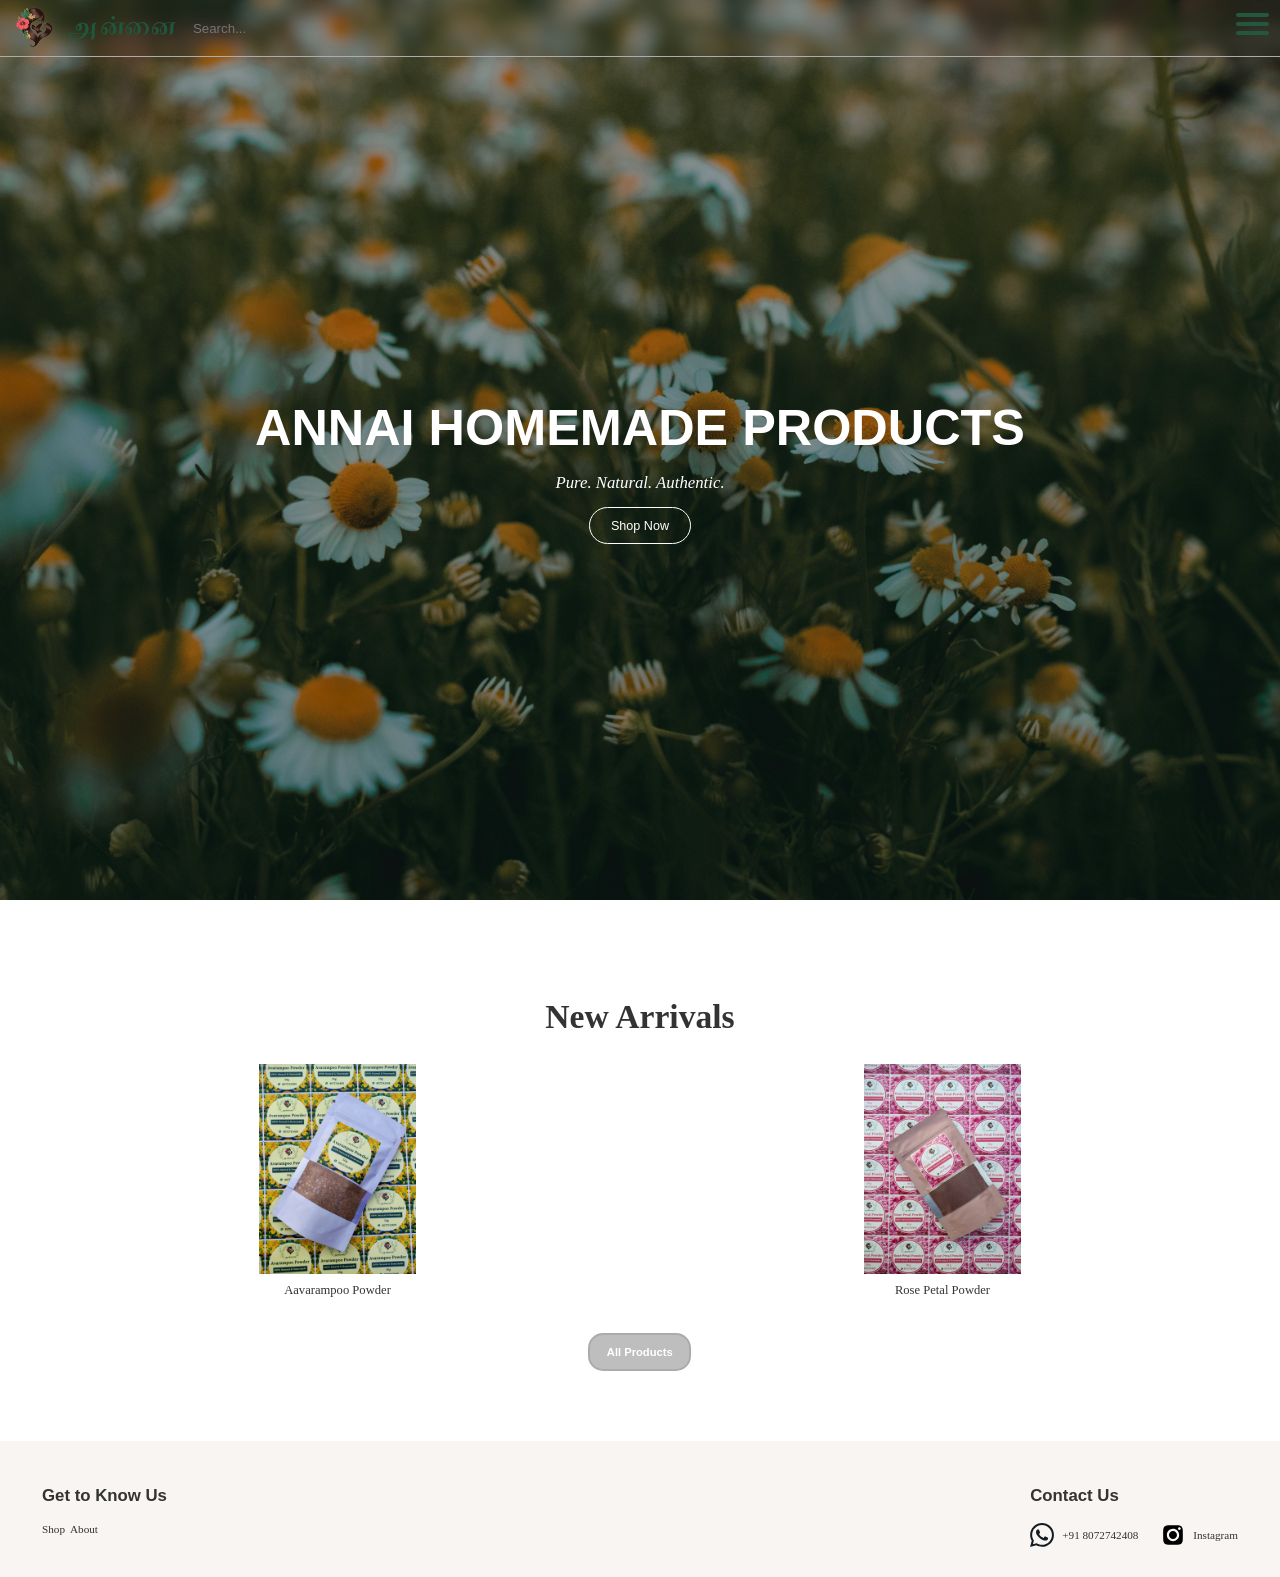
<file: index.html>
<!DOCTYPE html>
<html lang="en">
<head>
  <meta charset="UTF-8" />
  <meta name="viewport" content="width=device-width, initial-scale=1.0" />
  <title>Home - Homemade Products</title>
  <link rel="stylesheet" href="styles.css" />
</head>
<body>

  <!-- Header -->
  <header class="header">
    <div class="navbar-left">
      <div class="navbar-brand">
        <a href="index.html">
          <img src="images/logo.png" alt="Logo" class="navbar-logo" />
        </a>
        <a href="index.html">
          <img src="images/font.png" alt="Brand" class="navbar-font" />
        </a>
      </div>
      <form action="products.html" method="get">
        <input type="text" name="keyword" placeholder="Search..." class="search-bar" />
      </form>
    </div>
  
    <!-- Desktop Navigation -->
    <nav class="navbar-right">
      <a href="index.html">Home</a>
      <a href="products.html">Products</a>
    </nav>
  
    <!-- Mobile Hamburger Menu (for tall screens only) -->
    <div id="menuToggle">
      <input type="checkbox" />
      <span></span>
      <span></span>
      <span></span>
  
      <ul id="menu">
        <li><a href="index.html">Home</a></li>
        <li><a href="products.html">Products</a></li>
      </ul>
    </div>
  </header>
  

  <!-- Hero Section -->
  <section class="hero parallax" style="background-image: url('images/background.jpg');">
    <div class="hero-content">
      <h1>ANNAI HOMEMADE PRODUCTS</h1>
      <p>Pure. Natural. Authentic.</p>
      <button onclick="location.href='products.html'">Shop Now</button>
    </div>
  </section>

  <!-- New Arrivals -->
  <section class="product-section">
    <h2>New Arrivals</h2>
    <div class="product-grid">
      <div class="product-item">
        <img src="images/aavarampoo.jpg" alt="Aavarampoo Powder" />
        <p>Aavarampoo Powder</p>
      </div>
      <div class="product-item">
        <img src="images/rose-petal.jpg" alt="Rose Petal Powder" />
        <p>Rose Petal Powder</p>
      </div>
    </div>
    <button class="product-button" onclick="location.href='products.html'">All Products</button>
  </section>

  <!-- Footer -->
  <footer class="footer">
    <div>
      <h3>Get to Know Us</h3>
      <a href="products.html">Shop</a>&nbsp;
      <a href="knowus.html">About</a>
    </div>
    <div>
      <h3>Contact Us</h3>

      <!-- WhatsApp -->
      <a href="tel:+919876543210" target="_blank" style="display: inline-flex; align-items: center; gap: 8px;">
        <svg xmlns="http://www.w3.org/2000/svg" shape-rendering="geometricPrecision" text-rendering="geometricPrecision" image-rendering="optimizeQuality" fill-rule="evenodd" clip-rule="evenodd" viewBox="0 0 510 512.459" width="24" height="24">
          <path fill="#111B21" d="M435.689 74.468C387.754 26.471 324 .025 256.071 0 116.098 0 2.18 113.906 2.131 253.916c-.024 44.758 11.677 88.445 33.898 126.946L0 512.459l134.617-35.311c37.087 20.238 78.85 30.891 121.345 30.903h.109c139.949 0 253.88-113.917 253.928-253.928.024-67.855-26.361-131.645-74.31-179.643v-.012zm-179.618 390.7h-.085c-37.868-.011-75.016-10.192-107.428-29.417l-7.707-4.577-79.886 20.953 21.32-77.889-5.017-7.987c-21.125-33.605-32.29-72.447-32.266-112.322.049-116.366 94.729-211.046 211.155-211.046 56.373.025 109.364 22.003 149.214 61.903 39.853 39.888 61.781 92.927 61.757 149.313-.05 116.377-94.728 211.058-211.057 211.058v.011zm115.768-158.067c-6.344-3.178-37.537-18.52-43.358-20.639-5.82-2.119-10.044-3.177-14.27 3.178-4.225 6.357-16.388 20.651-20.09 24.875-3.702 4.238-7.403 4.762-13.747 1.583-6.343-3.178-26.787-9.874-51.029-31.487-18.86-16.827-31.597-37.598-35.297-43.955-3.702-6.355-.39-9.789 2.775-12.943 2.849-2.848 6.344-7.414 9.522-11.116s4.225-6.355 6.343-10.581c2.12-4.238 1.06-7.937-.522-11.117-1.584-3.177-14.271-34.409-19.568-47.108-5.151-12.37-10.385-10.69-14.269-10.897-3.703-.183-7.927-.219-12.164-.219s-11.105 1.582-16.925 7.939c-5.82 6.354-22.209 21.709-22.209 52.927 0 31.22 22.733 61.405 25.911 65.642 3.177 4.237 44.745 68.318 108.389 95.812 15.135 6.538 26.957 10.446 36.175 13.368 15.196 4.834 29.027 4.153 39.96 2.52 12.19-1.825 37.54-15.353 42.824-30.172 5.283-14.818 5.283-27.529 3.701-30.172-1.582-2.641-5.819-4.237-12.163-7.414l.011-.024z"></path>
        </svg>
        <span>+91 8072742408</span>
      </a>

      <!-- Instagram -->
      <a href="https://www.instagram.com/annaihomemadeproducts/" target="_blank" style="display: inline-flex; align-items: center; gap: 8px; margin-left: 20px;">
        <svg xmlns="http://www.w3.org/2000/svg" shape-rendering="geometricPrecision" text-rendering="geometricPrecision" image-rendering="optimizeQuality" fill-rule="evenodd" clip-rule="evenodd" viewBox="0 0 512 512" width="24" height="24">
          <path fill-rule="nonzero" d="M170.663 256.157c-.083-47.121 38.055-85.4 85.167-85.482 47.121-.092 85.407 38.029 85.499 85.159.091 47.13-38.047 85.4-85.176 85.492-47.112.09-85.399-38.039-85.49-85.169zm-46.108.092c.141 72.602 59.106 131.327 131.69 131.185 72.592-.14 131.35-59.089 131.209-131.691-.141-72.577-59.114-131.336-131.715-131.194-72.585.141-131.325 59.114-131.184 131.7zm237.104-137.092c.033 16.954 13.817 30.682 30.772 30.649 16.961-.034 30.689-13.811 30.664-30.765-.033-16.954-13.818-30.69-30.78-30.656-16.962.033-30.689 13.818-30.656 30.772zm-208.696 345.4c-24.958-1.086-38.511-5.234-47.543-8.709-11.961-4.628-20.496-10.177-29.479-19.093-8.966-8.951-14.532-17.461-19.202-29.397-3.508-9.033-7.73-22.569-8.9-47.527-1.269-26.983-1.559-35.078-1.683-103.433-.133-68.338.116-76.434 1.294-103.441 1.069-24.941 5.242-38.512 8.709-47.536 4.628-11.977 10.161-20.496 19.094-29.478 8.949-8.983 17.459-14.532 29.403-19.202 9.025-3.526 22.561-7.715 47.511-8.9 26.998-1.278 35.085-1.551 103.423-1.684 68.353-.133 76.448.108 103.456 1.294 24.94 1.086 38.51 5.217 47.527 8.709 11.968 4.628 20.503 10.145 29.478 19.094 8.974 8.95 14.54 17.443 19.21 29.413 3.524 8.999 7.714 22.552 8.892 47.494 1.285 26.998 1.576 35.094 1.7 103.432.132 68.355-.117 76.451-1.302 103.442-1.087 24.957-5.226 38.52-8.709 47.56-4.629 11.953-10.161 20.488-19.103 29.471-8.941 8.949-17.451 14.531-29.403 19.201-9.009 3.517-22.561 7.714-47.494 8.9-26.998 1.269-35.086 1.56-103.448 1.684-68.338.133-76.424-.124-103.431-1.294z"></path>
        </svg>
        <span>Instagram</span>
      </a>
    </div>
  </footer>

</body>
</html>
</file>
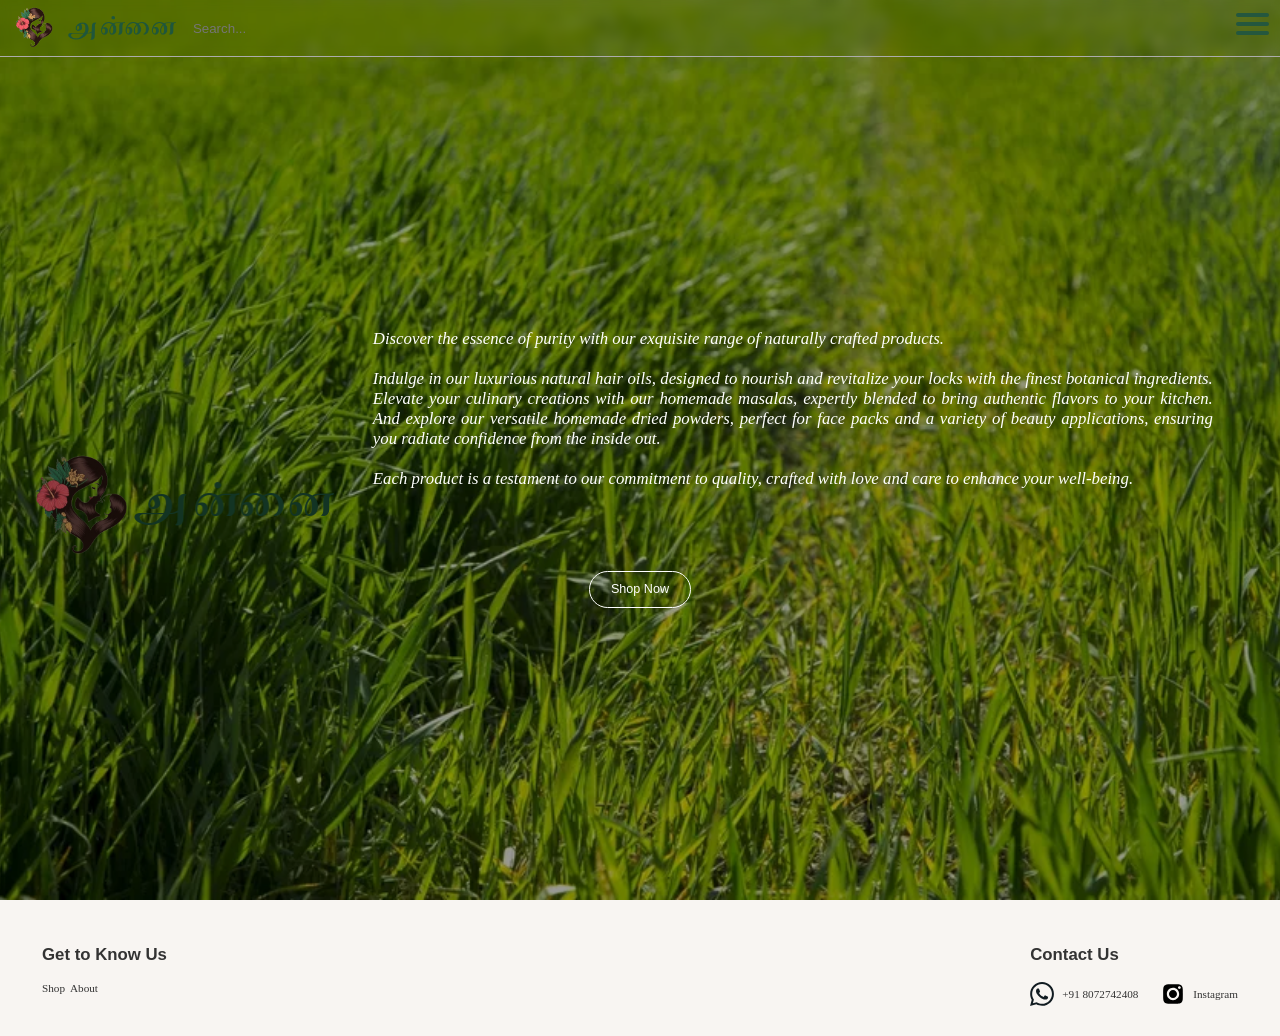
<file: knowus.html>
<!DOCTYPE html>
<html lang="en">
<head>
  <meta charset="UTF-8" />
  <meta name="viewport" content="width=device-width, initial-scale=1.0" />
  <title>Products - Homemade Products</title>
  <link rel="stylesheet" href="styles.css" />
  <script defer src="scripts.js"></script>
</head>
<body>

  <!-- Section 1: Header -->
<header class="header">
  <div class="navbar-left">
    <div class="navbar-brand">
      <a href="index.html">
        <img src="images/logo.png" alt="Logo" class="navbar-logo" />
      </a>
      <a href="index.html">
        <img src="images/font.png" alt="Brand" class="navbar-font" />
      </a>
    </div>
    <form action="products.html" method="get">
      <input type="text" name="keyword" placeholder="Search..." class="search-bar" />
    </form>
  </div>

  <!-- Desktop Navigation -->
  <nav class="navbar-right">
    <a href="index.html">Home</a>
    <a href="products.html">All</a>
    <a href="products.html?type=Powders">Powders</a>
    <a href="products.html?type=Hair Oils">Hair Oils</a>
    <a href="products.html?type=Masalas">Masalas</a>
  </nav>

  <!-- Mobile Hamburger Menu (only visible on tall screens) -->
  <div id="menuToggle">
    <input type="checkbox" />
    <span></span>
    <span></span>
    <span></span>

    <ul id="menu">
      <li><a href="index.html">Home</a></li>
      <li><a href="products.html">All</a></li>
      <li><a href="products.html?type=Powders">Powders</a></li>
      <li><a href="products.html?type=Hair Oils">Hair Oils</a></li>
      <li><a href="products.html?type=Masalas">Masalas</a></li>
    </ul>
  </div>
</header>




<!-- content -->

<!-- Hero Section -->
<section class="hero parallax" style="background-image: url('images/ku-background.jpg');">
    <div class="hero-content">
      <div>
        <img src="images/logo.png" alt="Logo" style="width: 100px; height: auto; vertical-align: middle; padding-top: 45px;" />
        <img src="images/font.png" alt="Font" style="width: 200px; height: auto; vertical-align: middle; padding-top: 45px;" />
      <p2>Discover the essence of purity with our exquisite range of naturally crafted products. <br><br>
       Indulge in our luxurious natural hair oils, designed to nourish and revitalize your locks with the finest botanical ingredients.
       Elevate your culinary creations with our homemade masalas, expertly blended to bring authentic flavors to your kitchen.
       And explore our versatile homemade dried powders, perfect for face packs and a variety of beauty applications, ensuring you radiate confidence from the inside out. <br><br>
       Each product is a testament to our commitment to quality, crafted with love and care to enhance your well-being.</p2>
       <p></p>
      </div>
      <button onclick="location.href='products.html'">Shop Now</button>
    </div>
  </section>



<footer class="footer">
    <div>
      <h3>Get to Know Us</h3>
      <a href="products.html">Shop</a>&nbsp;
      <a href="#">About</a>
    </div>
    <div>
      <h3>Contact Us</h3>

      <!-- WhatsApp -->
      <a href="tel:+919876543210" target="_blank" style="display: inline-flex; align-items: center; gap: 8px;">
        <svg xmlns="http://www.w3.org/2000/svg" shape-rendering="geometricPrecision" text-rendering="geometricPrecision" image-rendering="optimizeQuality" fill-rule="evenodd" clip-rule="evenodd" viewBox="0 0 510 512.459" width="24" height="24">
          <path fill="#111B21" d="M435.689 74.468C387.754 26.471 324 .025 256.071 0 116.098 0 2.18 113.906 2.131 253.916c-.024 44.758 11.677 88.445 33.898 126.946L0 512.459l134.617-35.311c37.087 20.238 78.85 30.891 121.345 30.903h.109c139.949 0 253.88-113.917 253.928-253.928.024-67.855-26.361-131.645-74.31-179.643v-.012zm-179.618 390.7h-.085c-37.868-.011-75.016-10.192-107.428-29.417l-7.707-4.577-79.886 20.953 21.32-77.889-5.017-7.987c-21.125-33.605-32.29-72.447-32.266-112.322.049-116.366 94.729-211.046 211.155-211.046 56.373.025 109.364 22.003 149.214 61.903 39.853 39.888 61.781 92.927 61.757 149.313-.05 116.377-94.728 211.058-211.057 211.058v.011zm115.768-158.067c-6.344-3.178-37.537-18.52-43.358-20.639-5.82-2.119-10.044-3.177-14.27 3.178-4.225 6.357-16.388 20.651-20.09 24.875-3.702 4.238-7.403 4.762-13.747 1.583-6.343-3.178-26.787-9.874-51.029-31.487-18.86-16.827-31.597-37.598-35.297-43.955-3.702-6.355-.39-9.789 2.775-12.943 2.849-2.848 6.344-7.414 9.522-11.116s4.225-6.355 6.343-10.581c2.12-4.238 1.06-7.937-.522-11.117-1.584-3.177-14.271-34.409-19.568-47.108-5.151-12.37-10.385-10.69-14.269-10.897-3.703-.183-7.927-.219-12.164-.219s-11.105 1.582-16.925 7.939c-5.82 6.354-22.209 21.709-22.209 52.927 0 31.22 22.733 61.405 25.911 65.642 3.177 4.237 44.745 68.318 108.389 95.812 15.135 6.538 26.957 10.446 36.175 13.368 15.196 4.834 29.027 4.153 39.96 2.52 12.19-1.825 37.54-15.353 42.824-30.172 5.283-14.818 5.283-27.529 3.701-30.172-1.582-2.641-5.819-4.237-12.163-7.414l.011-.024z"></path>
        </svg>
        <span>+91 8072742408</span>
      </a>

      <!-- Instagram -->
      <a href="https://www.instagram.com/annaihomemadeproducts/" target="_blank" style="display: inline-flex; align-items: center; gap: 8px; margin-left: 20px;">
        <svg xmlns="http://www.w3.org/2000/svg" shape-rendering="geometricPrecision" text-rendering="geometricPrecision" image-rendering="optimizeQuality" fill-rule="evenodd" clip-rule="evenodd" viewBox="0 0 512 512" width="24" height="24">
          <path fill-rule="nonzero" d="M170.663 256.157c-.083-47.121 38.055-85.4 85.167-85.482 47.121-.092 85.407 38.029 85.499 85.159.091 47.13-38.047 85.4-85.176 85.492-47.112.09-85.399-38.039-85.49-85.169zm-46.108.092c.141 72.602 59.106 131.327 131.69 131.185 72.592-.14 131.35-59.089 131.209-131.691-.141-72.577-59.114-131.336-131.715-131.194-72.585.141-131.325 59.114-131.184 131.7zm237.104-137.092c.033 16.954 13.817 30.682 30.772 30.649 16.961-.034 30.689-13.811 30.664-30.765-.033-16.954-13.818-30.69-30.78-30.656-16.962.033-30.689 13.818-30.656 30.772zm-208.696 345.4c-24.958-1.086-38.511-5.234-47.543-8.709-11.961-4.628-20.496-10.177-29.479-19.093-8.966-8.951-14.532-17.461-19.202-29.397-3.508-9.033-7.73-22.569-8.9-47.527-1.269-26.983-1.559-35.078-1.683-103.433-.133-68.338.116-76.434 1.294-103.441 1.069-24.941 5.242-38.512 8.709-47.536 4.628-11.977 10.161-20.496 19.094-29.478 8.949-8.983 17.459-14.532 29.403-19.202 9.025-3.526 22.561-7.715 47.511-8.9 26.998-1.278 35.085-1.551 103.423-1.684 68.353-.133 76.448.108 103.456 1.294 24.94 1.086 38.51 5.217 47.527 8.709 11.968 4.628 20.503 10.145 29.478 19.094 8.974 8.95 14.54 17.443 19.21 29.413 3.524 8.999 7.714 22.552 8.892 47.494 1.285 26.998 1.576 35.094 1.7 103.432.132 68.355-.117 76.451-1.302 103.442-1.087 24.957-5.226 38.52-8.709 47.56-4.629 11.953-10.161 20.488-19.103 29.471-8.941 8.949-17.451 14.531-29.403 19.201-9.009 3.517-22.561 7.714-47.494 8.9-26.998 1.269-35.086 1.56-103.448 1.684-68.338.133-76.424-.124-103.431-1.294z"></path>
        </svg>
        <span>Instagram</span>
      </a>
    </div>
  </footer>

</body>
</html>
</file>
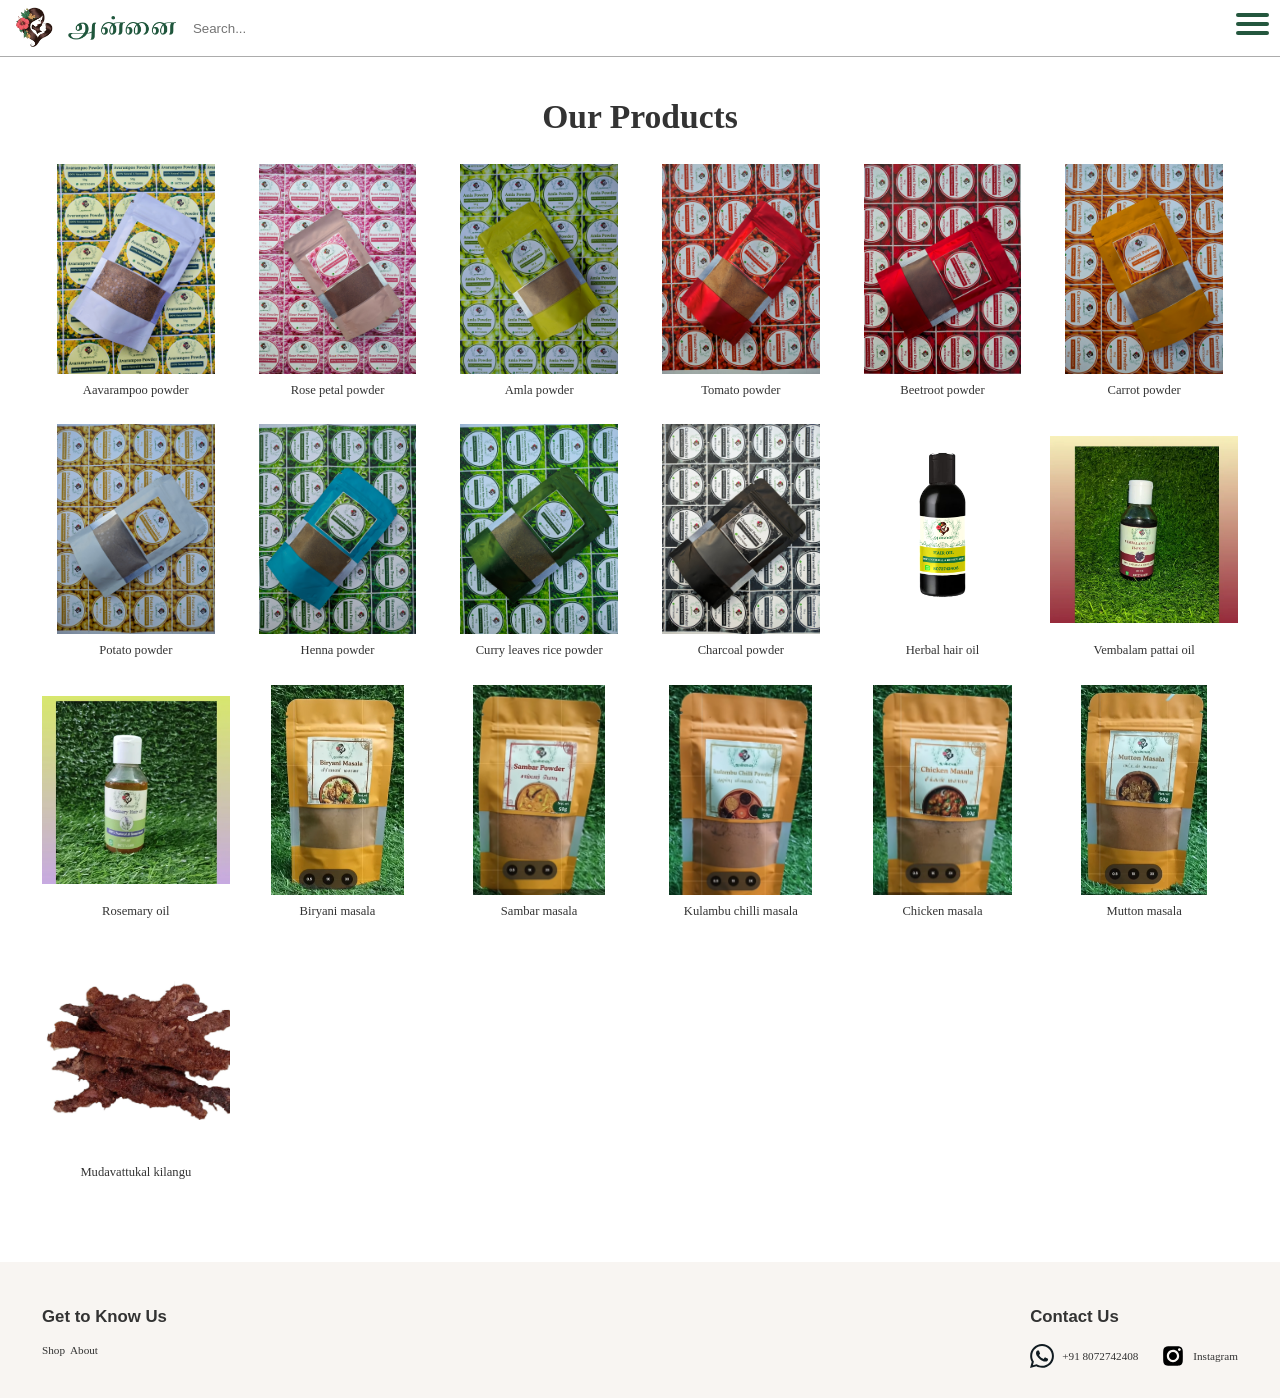
<file: products.html>
<!DOCTYPE html>
<html lang="en">
<head>
  <meta charset="UTF-8" />
  <meta name="viewport" content="width=device-width, initial-scale=1.0" />
  <title>Products - Homemade Products</title>
  <link rel="stylesheet" href="styles.css" />
  <script defer src="scripts.js"></script>
</head>
<body>

  <!-- Section 1: Header -->
<header class="header">
  <div class="navbar-left">
    <div class="navbar-brand">
      <a href="index.html">
        <img src="images/logo.png" alt="Logo" class="navbar-logo" />
      </a>
      <a href="index.html">
        <img src="images/font.png" alt="Brand" class="navbar-font" />
      </a>
    </div>
    <form action="products.html" method="get">
      <input type="text" name="keyword" placeholder="Search..." class="search-bar" />
    </form>
  </div>

  <!-- Desktop Navigation -->
  <nav class="navbar-right">
    <a href="index.html">Home</a>
    <a href="products.html">All</a>
    <a href="products.html?type=Powders">Powders</a>
    <a href="products.html?type=Hair Oils">Hair Oils</a>
    <a href="products.html?type=Masalas">Masalas</a>
  </nav>

  <!-- Mobile Hamburger Menu (only visible on tall screens) -->
  <div id="menuToggle">
    <input type="checkbox" />
    <span></span>
    <span></span>
    <span></span>

    <ul id="menu">
      <li><a href="index.html">Home</a></li>
      <li><a href="products.html">All</a></li>
      <li><a href="products.html?type=Powders">Powders</a></li>
      <li><a href="products.html?type=Hair Oils">Hair Oils</a></li>
      <li><a href="products.html?type=Masalas">Masalas</a></li>
    </ul>
  </div>
</header>

  

  <!-- Section 2: Products -->
  <section class="product-section">
    <h2>Our Products</h2>
    <div class="product-grid">
      <!-- Products will be loaded by JS -->
    </div>
  </section>

  <!-- Section 3: Footer -->
  <footer class="footer">
    <div>
      <h3>Get to Know Us</h3>
      <a href="products.html">Shop</a>&nbsp;
      <a href="knowus.html">About</a>
    </div>
    <div>
      <h3>Contact Us</h3>

      <!-- WhatsApp -->
      <a href="tel:+919876543210" target="_blank" style="display: inline-flex; align-items: center; gap: 8px;">
        <svg xmlns="http://www.w3.org/2000/svg" shape-rendering="geometricPrecision" text-rendering="geometricPrecision" image-rendering="optimizeQuality" fill-rule="evenodd" clip-rule="evenodd" viewBox="0 0 510 512.459" width="24" height="24">
          <path fill="#111B21" d="M435.689 74.468C387.754 26.471 324 .025 256.071 0 116.098 0 2.18 113.906 2.131 253.916c-.024 44.758 11.677 88.445 33.898 126.946L0 512.459l134.617-35.311c37.087 20.238 78.85 30.891 121.345 30.903h.109c139.949 0 253.88-113.917 253.928-253.928.024-67.855-26.361-131.645-74.31-179.643v-.012zm-179.618 390.7h-.085c-37.868-.011-75.016-10.192-107.428-29.417l-7.707-4.577-79.886 20.953 21.32-77.889-5.017-7.987c-21.125-33.605-32.29-72.447-32.266-112.322.049-116.366 94.729-211.046 211.155-211.046 56.373.025 109.364 22.003 149.214 61.903 39.853 39.888 61.781 92.927 61.757 149.313-.05 116.377-94.728 211.058-211.057 211.058v.011zm115.768-158.067c-6.344-3.178-37.537-18.52-43.358-20.639-5.82-2.119-10.044-3.177-14.27 3.178-4.225 6.357-16.388 20.651-20.09 24.875-3.702 4.238-7.403 4.762-13.747 1.583-6.343-3.178-26.787-9.874-51.029-31.487-18.86-16.827-31.597-37.598-35.297-43.955-3.702-6.355-.39-9.789 2.775-12.943 2.849-2.848 6.344-7.414 9.522-11.116s4.225-6.355 6.343-10.581c2.12-4.238 1.06-7.937-.522-11.117-1.584-3.177-14.271-34.409-19.568-47.108-5.151-12.37-10.385-10.69-14.269-10.897-3.703-.183-7.927-.219-12.164-.219s-11.105 1.582-16.925 7.939c-5.82 6.354-22.209 21.709-22.209 52.927 0 31.22 22.733 61.405 25.911 65.642 3.177 4.237 44.745 68.318 108.389 95.812 15.135 6.538 26.957 10.446 36.175 13.368 15.196 4.834 29.027 4.153 39.96 2.52 12.19-1.825 37.54-15.353 42.824-30.172 5.283-14.818 5.283-27.529 3.701-30.172-1.582-2.641-5.819-4.237-12.163-7.414l.011-.024z"></path>
        </svg>
        <span>+91 8072742408</span>
      </a>

      <!-- Instagram -->
      <a href="https://www.instagram.com/annaihomemadeproducts/" target="_blank" style="display: inline-flex; align-items: center; gap: 8px; margin-left: 20px;">
        <svg xmlns="http://www.w3.org/2000/svg" shape-rendering="geometricPrecision" text-rendering="geometricPrecision" image-rendering="optimizeQuality" fill-rule="evenodd" clip-rule="evenodd" viewBox="0 0 512 512" width="24" height="24">
          <path fill-rule="nonzero" d="M170.663 256.157c-.083-47.121 38.055-85.4 85.167-85.482 47.121-.092 85.407 38.029 85.499 85.159.091 47.13-38.047 85.4-85.176 85.492-47.112.09-85.399-38.039-85.49-85.169zm-46.108.092c.141 72.602 59.106 131.327 131.69 131.185 72.592-.14 131.35-59.089 131.209-131.691-.141-72.577-59.114-131.336-131.715-131.194-72.585.141-131.325 59.114-131.184 131.7zm237.104-137.092c.033 16.954 13.817 30.682 30.772 30.649 16.961-.034 30.689-13.811 30.664-30.765-.033-16.954-13.818-30.69-30.78-30.656-16.962.033-30.689 13.818-30.656 30.772zm-208.696 345.4c-24.958-1.086-38.511-5.234-47.543-8.709-11.961-4.628-20.496-10.177-29.479-19.093-8.966-8.951-14.532-17.461-19.202-29.397-3.508-9.033-7.73-22.569-8.9-47.527-1.269-26.983-1.559-35.078-1.683-103.433-.133-68.338.116-76.434 1.294-103.441 1.069-24.941 5.242-38.512 8.709-47.536 4.628-11.977 10.161-20.496 19.094-29.478 8.949-8.983 17.459-14.532 29.403-19.202 9.025-3.526 22.561-7.715 47.511-8.9 26.998-1.278 35.085-1.551 103.423-1.684 68.353-.133 76.448.108 103.456 1.294 24.94 1.086 38.51 5.217 47.527 8.709 11.968 4.628 20.503 10.145 29.478 19.094 8.974 8.95 14.54 17.443 19.21 29.413 3.524 8.999 7.714 22.552 8.892 47.494 1.285 26.998 1.576 35.094 1.7 103.432.132 68.355-.117 76.451-1.302 103.442-1.087 24.957-5.226 38.52-8.709 47.56-4.629 11.953-10.161 20.488-19.103 29.471-8.941 8.949-17.451 14.531-29.403 19.201-9.009 3.517-22.561 7.714-47.494 8.9-26.998 1.269-35.086 1.56-103.448 1.684-68.338.133-76.424-.124-103.431-1.294z"></path>
        </svg>
        <span>Instagram</span>
      </a>
    </div>
  </footer>

</body>
</html>
</file>
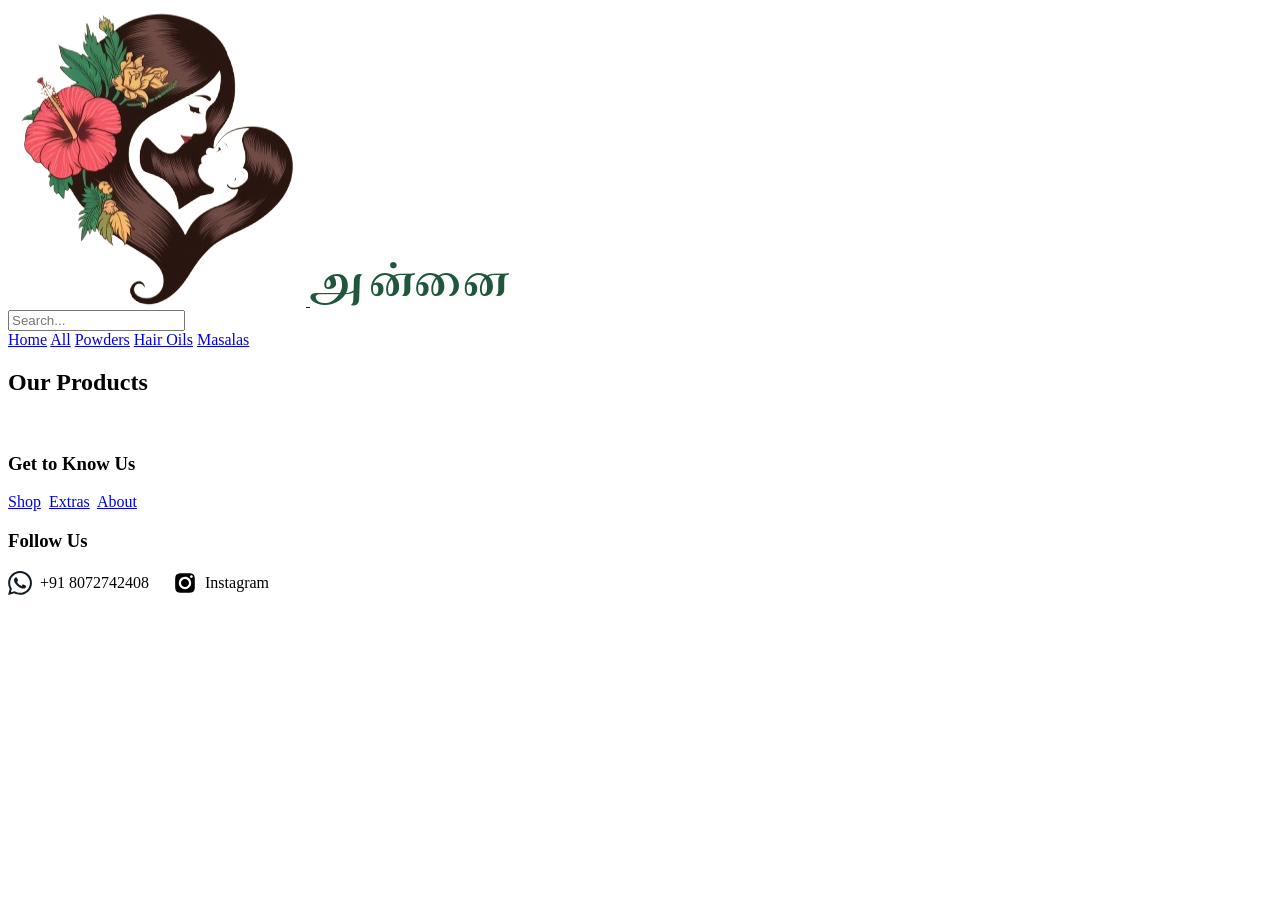
<file: gh-pages/products.html>
<!-- Products Page (products.html) -->
<!DOCTYPE html>
<html lang="en">
<head>
  <meta charset="UTF-8" />
  <meta name="viewport" content="width=device-width, initial-scale=1.0" />
  <title>Products - Homemade Products</title>
  
  <link rel="stylesheet" th:href="@{/styles.css}" />
  
</head>
<body>
  <!-- Section 1: Header -->
  <header class="header">
  <div class="navbar-left">
    <div class="navbar-brand">
      <a href="/">
        <img src="/images/logo.png" alt="Logo" class="navbar-logo" />
      </a>
      <a href="/">
        <img src="/images/font.png" alt="Brand" class="navbar-font" />
      </a>
    </div>
    <form action="/products/search" method="get">
      <input type="text" name="keyword" placeholder="Search..." class="search-bar" />
    </form>
  </div>
    <nav class="navbar-right">
      <a href="/">Home</a>
      <a href="/products">All</a>
      <a href="/products/category?type=Powders">Powders</a>
      <a href="/products/category?type=Hair Oils">Hair Oils</a>
      <a href="/products/category?type=Masalas">Masalas</a>
    </nav>
  </header>

  <!-- Section 2: Products -->
  <section class="product-section">
    <h2 th:text="${category != null} ? ${category} : 'Our Products'">Our Products</h2>
    <div class="product-grid">
      <div class="product-item" th:each="product : ${products}">
        <img th:src="@{'/images/' + ${product.imageUrl}}" th:alt="${product.name}" />
        <p th:text="${product.name}"></p>
      </div>
    </div>
  </section>

  <!-- Section 3: Footer -->
  <footer class="footer">
    <div>
      <h3>Get to Know Us</h3>
      <a href="/products">Shop</a>&nbsp;
      <a href="#">Extras</a>&nbsp;
      <a href="#">About</a>
    </div>
    <div>
      <h3>Follow Us</h3>
      <!-- WhatsApp/Phone Contact -->
        <a href="tel:+919876543210" target="_blank" style="display: inline-flex; align-items: center; gap: 8px; text-decoration: none; color: inherit;">
          <!-- WhatsApp SVG -->
          <svg xmlns="http://www.w3.org/2000/svg" shape-rendering="geometricPrecision" text-rendering="geometricPrecision" image-rendering="optimizeQuality" fill-rule="evenodd" clip-rule="evenodd" viewBox="0 0 510 512.459" width="24" height="24">
            <path fill="#111B21" d="M435.689 74.468C387.754 26.471 324 .025 256.071 0 116.098 0 2.18 113.906 2.131 253.916c-.024 44.758 11.677 88.445 33.898 126.946L0 512.459l134.617-35.311c37.087 20.238 78.85 30.891 121.345 30.903h.109c139.949 0 253.88-113.917 253.928-253.928.024-67.855-26.361-131.645-74.31-179.643v-.012zm-179.618 390.7h-.085c-37.868-.011-75.016-10.192-107.428-29.417l-7.707-4.577-79.886 20.953 21.32-77.889-5.017-7.987c-21.125-33.605-32.29-72.447-32.266-112.322.049-116.366 94.729-211.046 211.155-211.046 56.373.025 109.364 22.003 149.214 61.903 39.853 39.888 61.781 92.927 61.757 149.313-.05 116.377-94.728 211.058-211.057 211.058v.011zm115.768-158.067c-6.344-3.178-37.537-18.52-43.358-20.639-5.82-2.119-10.044-3.177-14.27 3.178-4.225 6.357-16.388 20.651-20.09 24.875-3.702 4.238-7.403 4.762-13.747 1.583-6.343-3.178-26.787-9.874-51.029-31.487-18.86-16.827-31.597-37.598-35.297-43.955-3.702-6.355-.39-9.789 2.775-12.943 2.849-2.848 6.344-7.414 9.522-11.116s4.225-6.355 6.343-10.581c2.12-4.238 1.06-7.937-.522-11.117-1.584-3.177-14.271-34.409-19.568-47.108-5.151-12.37-10.385-10.69-14.269-10.897-3.703-.183-7.927-.219-12.164-.219s-11.105 1.582-16.925 7.939c-5.82 6.354-22.209 21.709-22.209 52.927 0 31.22 22.733 61.405 25.911 65.642 3.177 4.237 44.745 68.318 108.389 95.812 15.135 6.538 26.957 10.446 36.175 13.368 15.196 4.834 29.027 4.153 39.96 2.52 12.19-1.825 37.54-15.353 42.824-30.172 5.283-14.818 5.283-27.529 3.701-30.172-1.582-2.641-5.819-4.237-12.163-7.414l.011-.024z"/>
          </svg>
          <span>+91 8072742408</span>
        </a>

        <!-- Instagram -->
        <a href="https://www.instagram.com/annaihomemadeproducts/" target="_blank" style="display: inline-flex; align-items: center; gap: 8px; margin-left: 20px; text-decoration: none; color: inherit;">
          <!-- Instagram SVG -->
          <svg xmlns="http://www.w3.org/2000/svg" shape-rendering="geometricPrecision" text-rendering="geometricPrecision" image-rendering="optimizeQuality" fill-rule="evenodd" clip-rule="evenodd" viewBox="0 0 512 512" width="24" height="24">
            <path fill-rule="nonzero" d="M170.663 256.157c-.083-47.121 38.055-85.4 85.167-85.482 47.121-.092 85.407 38.029 85.499 85.159.091 47.13-38.047 85.4-85.176 85.492-47.112.09-85.399-38.039-85.49-85.169zm-46.108.092c.141 72.602 59.106 131.327 131.69 131.185 72.592-.14 131.35-59.089 131.209-131.691-.141-72.577-59.114-131.336-131.715-131.194-72.585.141-131.325 59.114-131.184 131.7zm237.104-137.092c.033 16.954 13.817 30.682 30.772 30.649 16.961-.034 30.689-13.811 30.664-30.765-.033-16.954-13.818-30.69-30.78-30.656-16.962.033-30.689 13.818-30.656 30.772zm-208.696 345.4c-24.958-1.086-38.511-5.234-47.543-8.709-11.961-4.628-20.496-10.177-29.479-19.093-8.966-8.951-14.532-17.461-19.202-29.397-3.508-9.033-7.73-22.569-8.9-47.527-1.269-26.983-1.559-35.078-1.683-103.433-.133-68.338.116-76.434 1.294-103.441 1.069-24.941 5.242-38.512 8.709-47.536 4.628-11.977 10.161-20.496 19.094-29.478 8.949-8.983 17.459-14.532 29.403-19.202 9.025-3.526 22.561-7.715 47.511-8.9 26.998-1.278 35.085-1.551 103.423-1.684 68.353-.133 76.448.108 103.456 1.294 24.94 1.086 38.51 5.217 47.527 8.709 11.968 4.628 20.503 10.145 29.478 19.094 8.974 8.95 14.54 17.443 19.21 29.413 3.524 8.999 7.714 22.552 8.892 47.494 1.285 26.998 1.576 35.094 1.7 103.432.132 68.355-.117 76.451-1.302 103.442-1.087 24.957-5.226 38.52-8.709 47.56-4.629 11.953-10.161 20.488-19.103 29.471-8.941 8.949-17.451 14.531-29.403 19.201-9.009 3.517-22.561 7.714-47.494 8.9-26.998 1.269-35.086 1.56-103.448 1.684-68.338.133-76.424-.124-103.431-1.294z"/>
          </svg>
          <span>Instagram</span>
        </a>
    </div>
  </footer>
</body>
</html>
</file>
<file: styles.css>
/* General Styles */
body, html {
  margin: 0;
  padding: 0;
  font-family: Futura;
  background-color: #F8F5F2;
  color: #333;
  scroll-behavior: smooth;
}

/* Remove blue highlight on tap (mobile) */
button, a {
  -webkit-tap-highlight-color: transparent;
  -webkit-tap-highlight-color: rgba(0,0,0,0);
}

/* Hide hamburger menu by default */
#menuToggle {
  display: none;
}

/* Header Section */
.header {
  display: flex;
  justify-content: space-between;
  position: fixed;
  width: 100%;
  top: 0;
  z-index: 1000;
  border-bottom: 0.125rem solid rgb(172, 172, 172);
  backdrop-filter: blur(5px);
  padding: 0.625rem 1.25rem;
  align-items: center;
}

.navbar-left {
  display: flex;
  align-items: center;
}

.search-bar input[type='text'] {
  padding: 0.5rem;
  border-radius: 1.25rem;
  border: 0.0625rem solid #ccc;
  margin-right: 1.25rem;
  font-size: 0.875rem;
  background-color: rgba(255, 255, 255, 0.7);
  color: black;
}

.search-bar {
  width: 12.5rem;
  padding: 0.5rem;
  border: none;
  background: transparent;
  color: rgba(163, 163, 163, 0.7);
  outline: none;
  transition: border 0.3s ease-in-out;
}

.search-bar:focus {
  border-bottom: 0.125rem solid white;
}

.navbar-right a {
  text-decoration: none;
  color: rgba(163, 163, 163, 0.7);
  font-size: 1.125rem;
  justify-content: space-around;
  margin-right: 3.125rem;
  font-family: 'Avenir LT W01_35 Light1475496', sans-serif;
}

.navbar-brand {
  display: flex;
  align-items: center;
  gap: 0.5rem;
  padding-right: 1rem;
}

.navbar-logo {
  height: 40px;
  width: auto;
  object-fit: contain;
}

.navbar-font {
  height: 32px;
  object-fit: contain;
  padding-left: 8px;
  vertical-align: middle;
}

/* Hero Section */
.hero {
  background: url('background.jpg') no-repeat center/cover;
  height: 100vh;
  display: flex;
  justify-content: center;
  align-items: center;
  text-align: center;
  color: #fff;
  position: relative;
  overflow: hidden;
}

.hero::before {
  content: '';
  position: absolute;
  top: 0;
  left: 0;
  width: 100%;
  height: 100%;
  background-color: rgba(0, 0, 0, 0.4);
}

.hero h1 {
  font-size: 4.5rem;
  font-family: Arial, Helvetica, sans-serif;
  margin-bottom: 1.25rem;
  position: relative;
}

.hero p {
  font-size: 1.5rem;
  font-style: italic;
  margin-bottom: 1.25rem;
  position: relative;
}

.hero p2 {
  padding: 3.25rem;
  font-size: 1.5rem;
  font-style: italic;
  display:inline-block;
  position: relative;
  text-align: justify;
  margin: 0 auto; /* Centers the element horizontally */
  max-width: 75rem;
}

.hero button {
  background-color: transparent;
  color: #fff;
  border: 0.125rem solid #fff;
  padding: 0.9375rem 1.875rem;
  cursor: pointer;
  border-radius: 1.875rem;
  font-size: 1.125rem;
  transition: background-color 0.3s, color 0.3s;
  position: relative;
}

.hero button:hover {
  background-color: #fff;
  color: #333;
}

/* Parallax Effect */
.parallax {
  background-attachment: fixed;
  background-position: center;
  background-repeat: no-repeat;
  background-size: cover;
}

/* Product Section */
.product-section {
  background-color: #FFF;
  padding: 6.25rem 3.75rem;
  text-align: center;
}

.product-section h2 {
  font-size: 3rem;
  margin-bottom: 2.5rem;
  font-family: 'Didot W01 Italic', serif;
}

.product-grid {
  display: grid;
  grid-template-columns: repeat(auto-fit, minmax(15.625rem, 1fr));
  gap: 1.25rem;
}

.product-item img {
  width: 100%;
  height: 18.75rem;
  object-fit: scale-down;
  border-radius: 0.75rem;
}

.product-item p {
  margin-top: 0.625rem;
  font-size: 1.125rem;
}

.product-button {
  appearance: none;
  background-color: rgba(163, 163, 163, 0.7);
  border: 2px solid rgba(163, 163, 163, 0.7);
  border-radius: 15px;
  box-sizing: border-box;
  color: white;
  cursor: pointer;
  display: inline-block;
  font-family: Roobert, -apple-system, BlinkMacSystemFont, "Segoe UI", Helvetica, Arial, sans-serif;
  font-size: 1rem;
  font-weight: 600;
  margin: 2rem auto 0;
  padding: 1rem 1.5rem;
  text-align: center;
  transition: all 300ms cubic-bezier(.23, 1, 0.32, 1);
  user-select: none;
  width: fit-content;
  will-change: transform;
}

.product-button:hover {
  color: rgba(32, 32, 32, 0.7);
  background-color: transparent;
}

.product-popup {
  display: none;
  position: fixed;
  z-index: 999;
  left: 0;
  top: 0;
  width: 100vw;
  height: 100vh;
  background-color: rgba(0,0,0,0.6);
  justify-content: center;
  align-items: center;
}

.product-popup-content {
  background: #fff;
  padding: 4rem;
  border-radius: 15px;
  text-align: center;
  width: 90%;
  max-width: 200px;
  max-height: 375px;
  box-shadow: 0 0 20px rgba(0,0,0,0.3);
}

.product-popup-content img {
  max-width: 100%;
  height: auto;
  margin-bottom: 1rem;
}

.product-popup-content h2 {
  font-size: 1.5rem;
  margin-bottom: 0.5rem;
}

.product-popup-content p {
  font-size: 1rem;
  margin-bottom: 0.5rem;
}


/* Footer Section */
.footer {
  background-color: #F8F5F2;
  padding: 2.5rem 3.75rem;
  display: flex;
  justify-content: space-between;
  flex-wrap: wrap;
  gap: 1rem;
}

.footer div h3 {
  font-size: 1.5rem;
  font-family: 'Avenir LT W01_35 Light1475496', sans-serif;
}

.footer a {
  text-decoration: none;
  color: #333;
}

.footer .social-icons img {
  width: 2rem;
  margin-right: 0.625rem;
}

/* Adjust spacing */
.container {
  margin-top: 7.5rem;
}

/* Responsive Scaling */
@media screen and (min-height: 720px) {
  html {
    font-size: 200%;
  }

  .navbar-right {
    display: none;
  }

  #menuToggle {
    display: block;
    position: fixed;
    top: 1.2rem;
    right: 3.5rem;
    z-index: 2;
    -webkit-user-select: none;
    user-select: none;
  }

  #menuToggle input {
    display: block;
    width: 40px;
    height: 32px;
    position: absolute;
    top: -7px;
    left: -5px;
    cursor: pointer;
    opacity: 0;
    z-index: 3;


  -webkit-tap-highlight-color: transparent;
  -webkit-tap-highlight-color: rgba(0, 0, 0, 0);
  }

  #menuToggle span {
    display: block;
    width: 33px;
    height: 4px;
    margin-bottom: 5px;
    position: relative;
    background: #24573E;
    border-radius: 3px;
    z-index: 2;
    transform-origin: 4px 0px;
    transition: transform 0.5s cubic-bezier(0.77,0.2,0.05,1.0),
                background 0.5s cubic-bezier(0.77,0.2,0.05,1.0),
                opacity 0.55s ease;
  }

  #menuToggle span:first-child {
    transform-origin: 0% 0%;
  }

  #menuToggle span:nth-last-child(2) {
    transform-origin: 0% 100%;
  }

  #menuToggle input:checked ~ span {
    transform: rotate(45deg) translate(-2px, -1px);
    background: #24573E;
  }

  #menuToggle input:checked ~ span:nth-last-child(3) {
    opacity: 0;
    transform: rotate(0deg) scale(0.2, 0.2);
  }

  #menuToggle input:checked ~ span:nth-last-child(2) {
    transform: rotate(-45deg) translate(0, -1px);
  }

  #menu {
    position: fixed;
    right: 0; 
    width: 50vw;
    height: 100vh;
    padding: 100px 30px 30px;
    background: rgba(194, 194, 194, 0.7);
    list-style-type: none;
    box-sizing: border-box;
    transform: translateX(100%);
    transition: transform 0.5s cubic-bezier(0.77,0.2,0.05,1.0);
    z-index: 1;
  }

  #menuToggle input:checked ~ ul {
    transform: translateX(0);
  }

  #menu li {
    padding: 15px 0;
    font-size: 1.5rem;
    font-family: 'Avenir LT W01_35 Light1475496', sans-serif;
  }

  #menu li a {
    text-decoration: none;
    color: #333;
    transition: color 0.3s ease;
  }

  #menu li a:hover {
    color: #666;
  }
}

/* Medium smartphones */
@media screen and (max-height: 950px) {
  html {
    font-size: 70%;
  }
  .navbar-font {
    height: 24px;
    object-fit: contain;
    padding-left: 8px;
    vertical-align: middle;
}
}


/* Laptops and smaller */
@media screen and (max-height: 720px) {
  html {
    font-size: 100%;
  }
}
</file>
